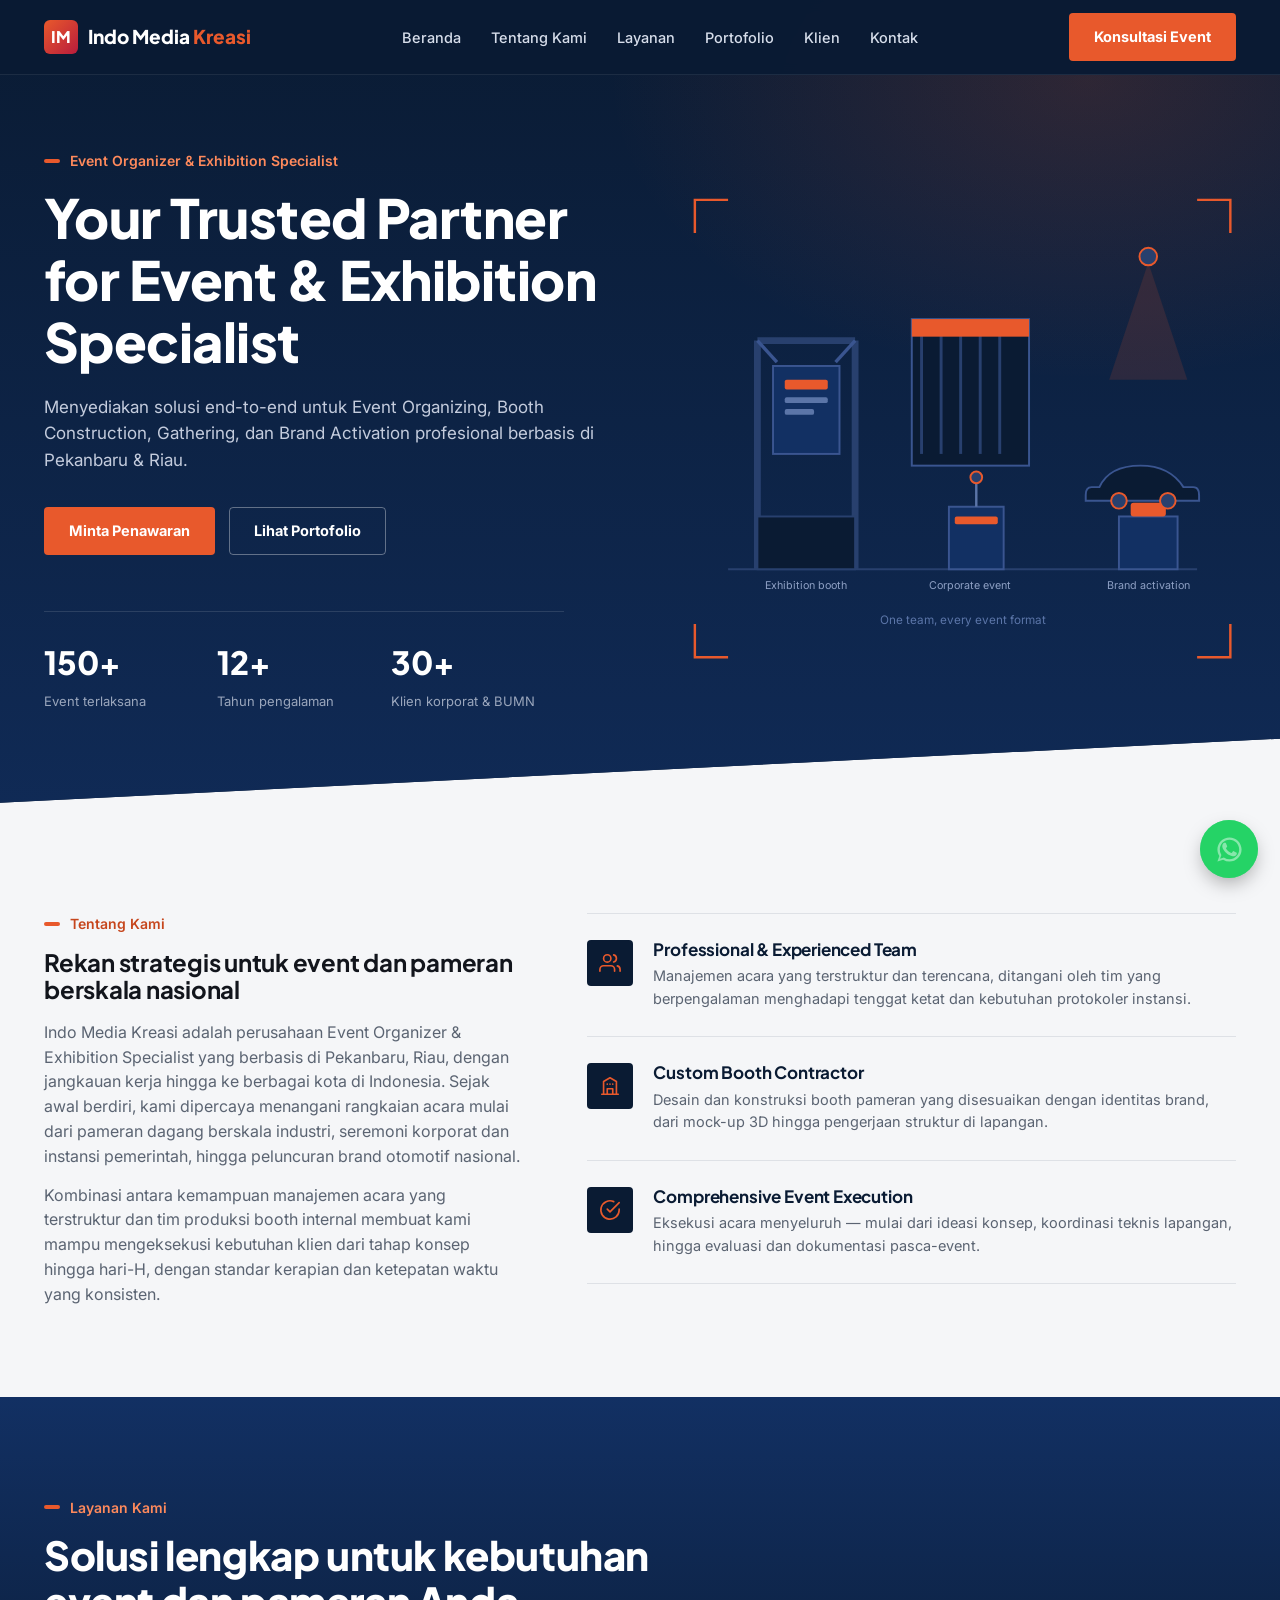
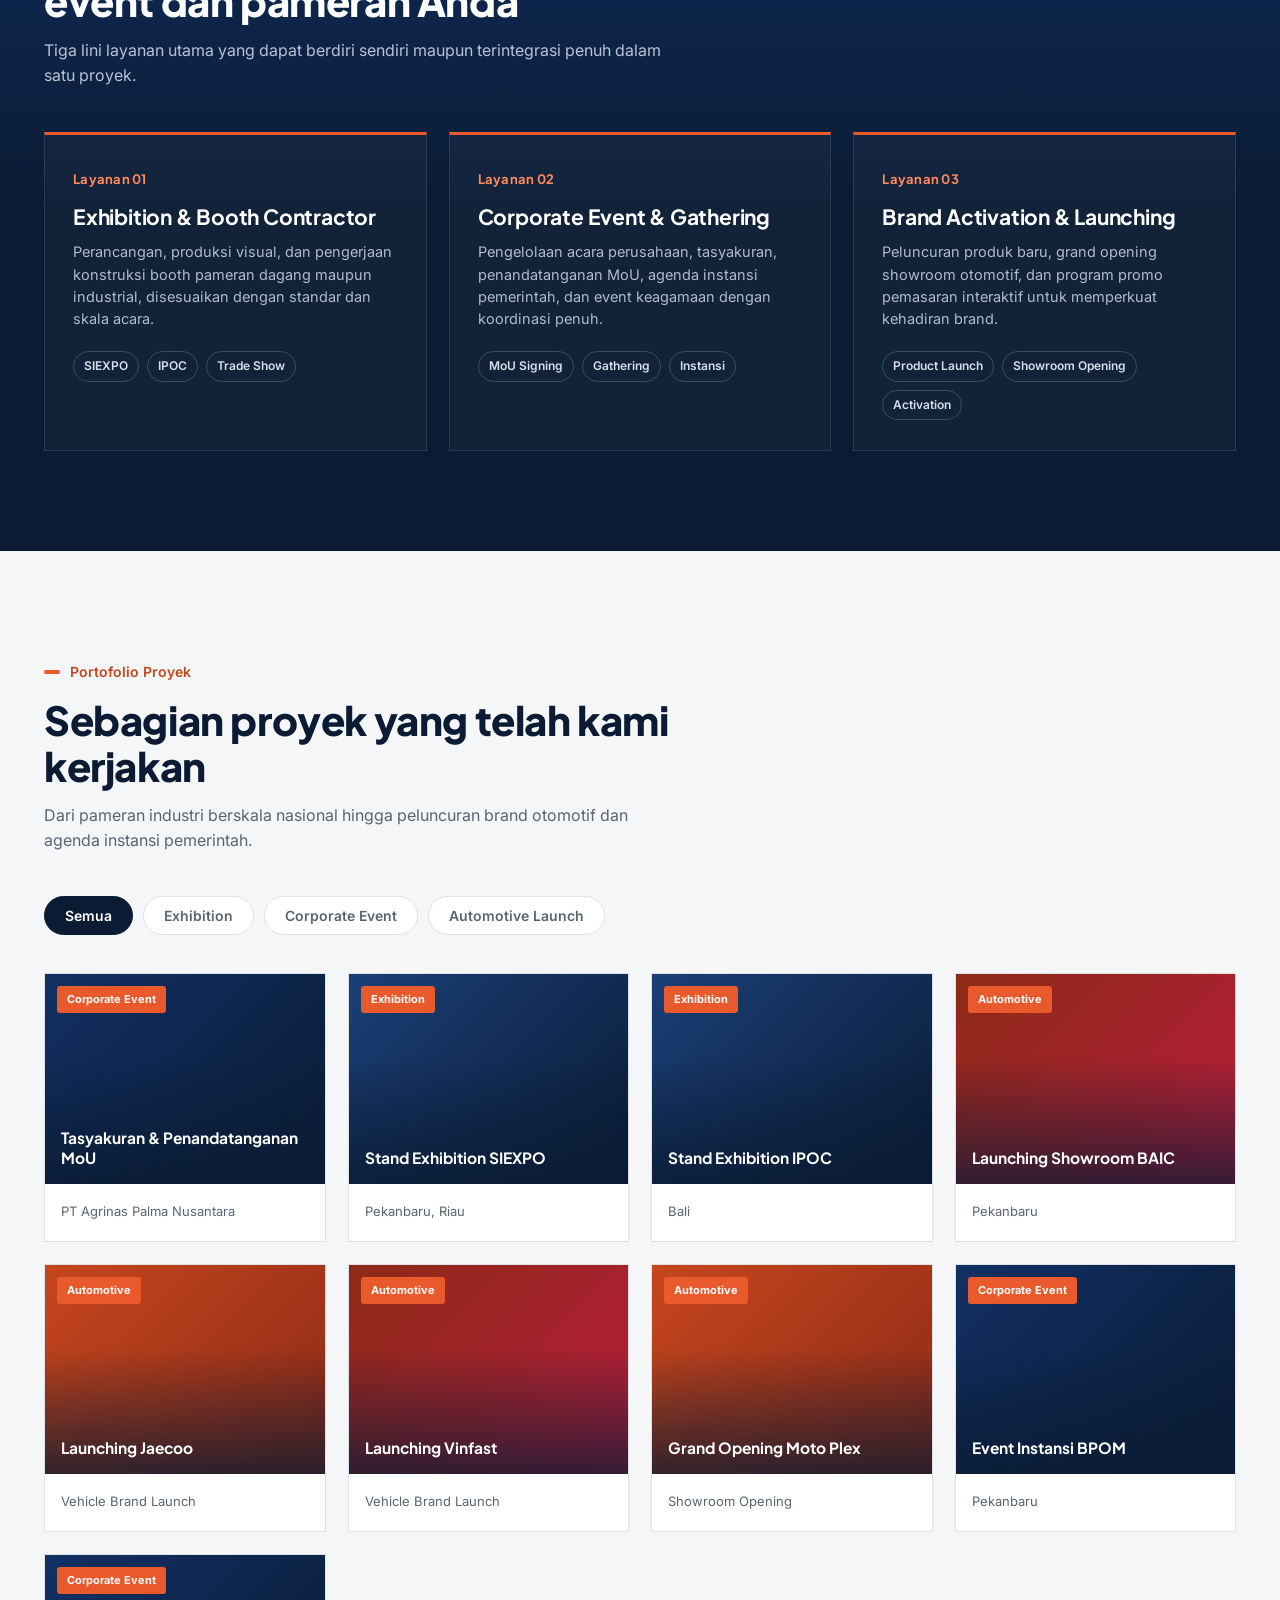
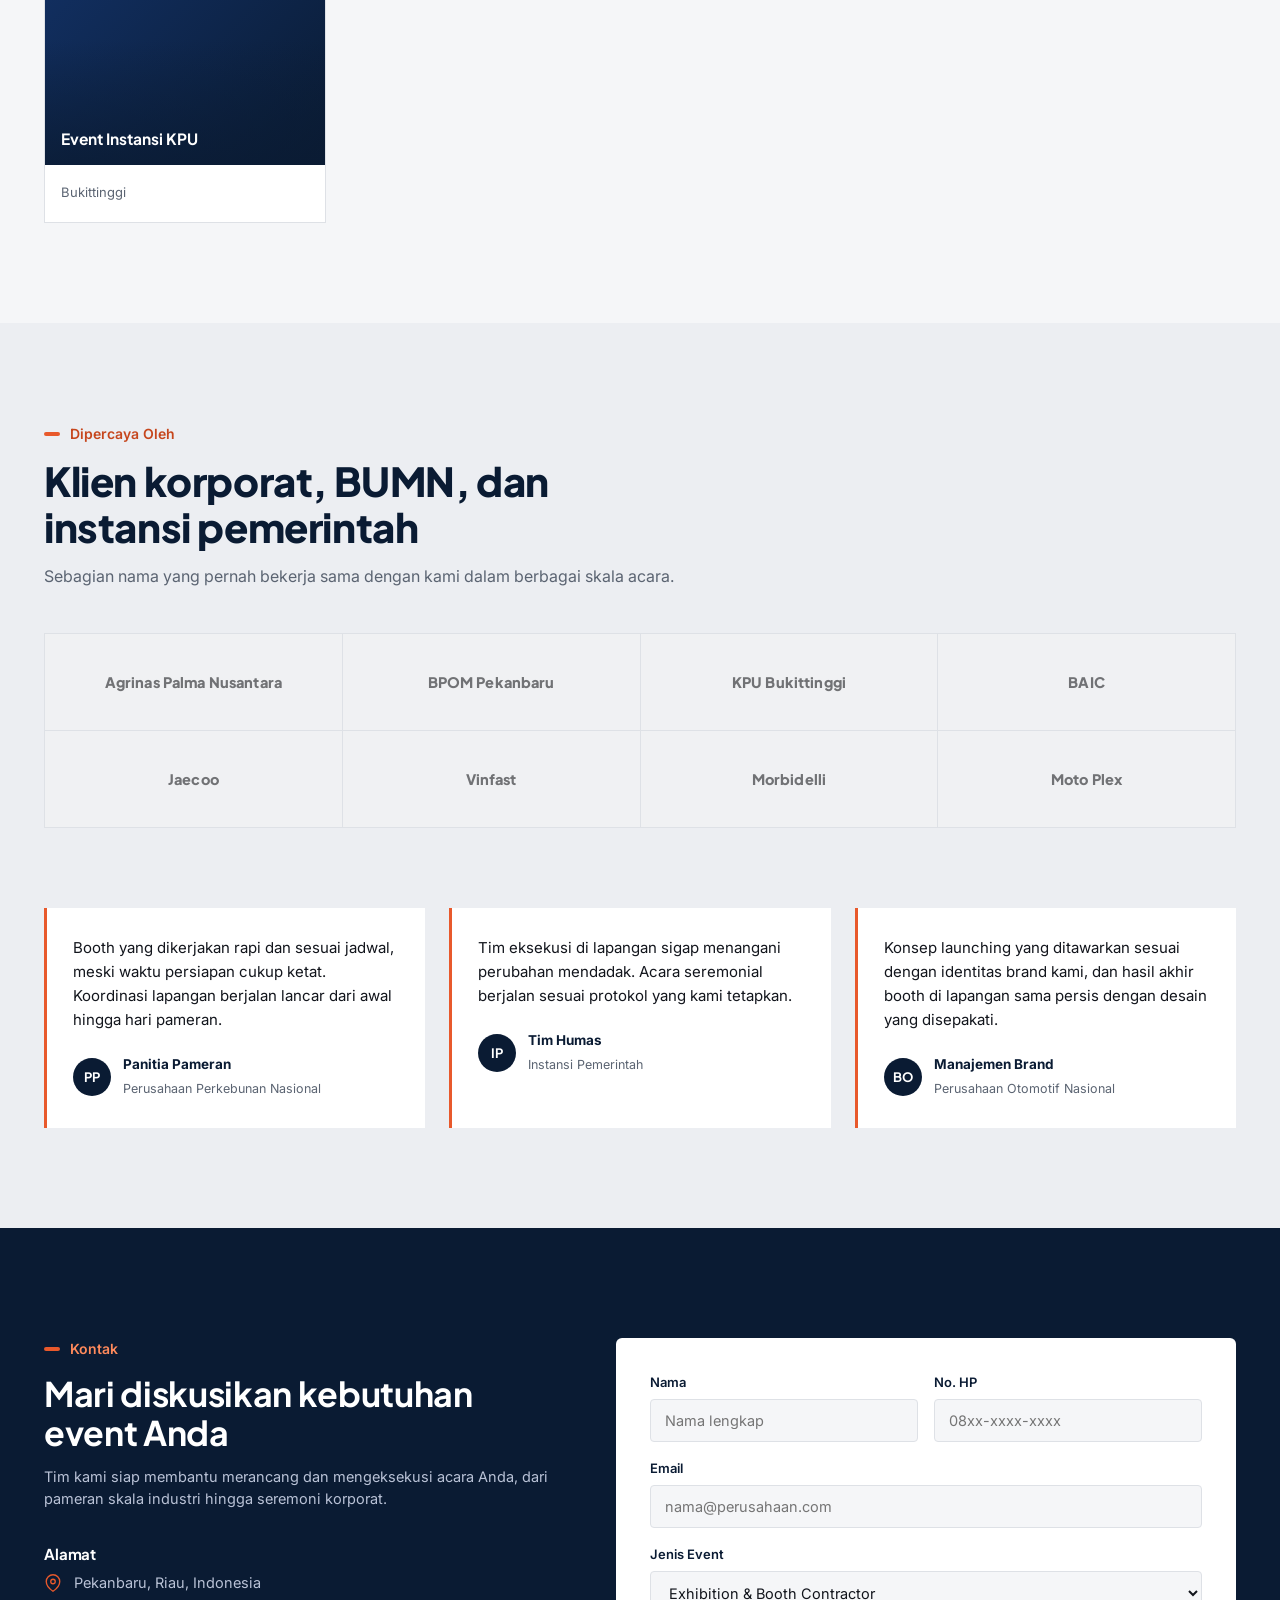
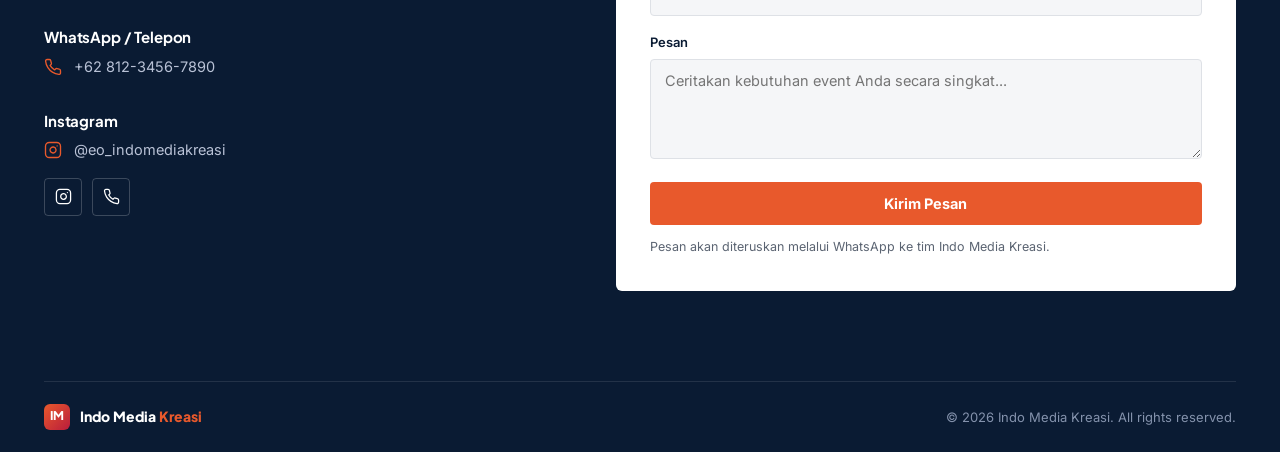
<file: index.html>
<!DOCTYPE html>
<html lang="id">
<head>
<meta charset="UTF-8">
<meta name="viewport" content="width=device-width, initial-scale=1.0">
<title>Indo Media Kreasi — Event Organizer & Exhibition Specialist</title>
<meta name="description" content="Indo Media Kreasi — Event Organizer & Exhibition Specialist di Pekanbaru, Riau. Booth contractor, corporate event, dan brand activation untuk klien korporat, BUMN, dan instansi pemerintah.">
<link rel="preconnect" href="https://fonts.googleapis.com">
<link rel="preconnect" href="https://fonts.gstatic.com" crossorigin>
<link href="https://fonts.googleapis.com/css2?family=Plus+Jakarta+Sans:wght@500;700;800&family=Inter:wght@400;500;600;700&display=swap" rel="stylesheet">
<link rel="stylesheet" href="styles.css">
</head>
<body>

<a href="https://wa.me/6281234567890?text=Halo%20Indo%20Media%20Kreasi%2C%20saya%20ingin%20konsultasi%20event." target="_blank" rel="noopener" class="wa-float" aria-label="Chat via WhatsApp">
  <svg viewBox="0 0 24 24" xmlns="http://www.w3.org/2000/svg" aria-hidden="true"><path d="M17.472 14.382c-.297-.149-1.758-.867-2.03-.967-.273-.099-.471-.148-.67.15-.197.297-.767.966-.94 1.164-.173.199-.347.223-.644.075-.297-.15-1.255-.463-2.39-1.475-.883-.788-1.48-1.761-1.653-2.059-.173-.297-.018-.458.13-.606.134-.133.298-.347.446-.52.149-.174.198-.298.298-.497.099-.198.05-.371-.025-.52-.075-.149-.669-1.612-.916-2.207-.242-.579-.487-.5-.669-.51-.173-.008-.371-.01-.57-.01-.198 0-.52.074-.792.372-.272.297-1.04 1.016-1.04 2.479 0 1.462 1.065 2.875 1.213 3.074.149.198 2.096 3.2 5.077 4.487.709.306 1.262.489 1.694.625.712.227 1.36.195 1.871.118.571-.085 1.758-.719 2.006-1.413.248-.694.248-1.289.173-1.413-.074-.124-.272-.198-.57-.347z"/><path d="M12 2C6.477 2 2 6.477 2 12c0 1.987.585 3.837 1.591 5.392L2 22l4.735-1.55A9.955 9.955 0 0 0 12 22c5.523 0 10-4.477 10-10S17.523 2 12 2zm0 18a7.94 7.94 0 0 1-4.294-1.247l-.308-.194-3.185 1.043 1.062-3.104-.2-.318A7.94 7.94 0 0 1 4 12c0-4.411 3.589-8 8-8s8 3.589 8 8-3.589 8-8 8z"/></svg>
  <span class="wa-tooltip">Chat via WhatsApp</span>
</a>

<header>
  <div class="wrap header-inner">
    <a href="#beranda" class="logo">
      <span class="logo-mark">IM</span>
      <span class="logo-text">Indo Media <span>Kreasi</span></span>
    </a>
    <nav class="main-nav">
      <ul>
        <li><a href="#beranda">Beranda</a></li>
        <li><a href="#tentang">Tentang Kami</a></li>
        <li><a href="#layanan">Layanan</a></li>
        <li><a href="#portofolio">Portofolio</a></li>
        <li><a href="#klien">Klien</a></li>
        <li><a href="#kontak">Kontak</a></li>
      </ul>
    </nav>
    <div style="display:flex;align-items:center;gap:14px;">
      <a href="https://wa.me/6281234567890?text=Halo%20Indo%20Media%20Kreasi%2C%20saya%20ingin%20konsultasi%20event." target="_blank" rel="noopener" class="btn btn-primary cta-header">Konsultasi Event</a>
      <button class="burger" id="burgerBtn" aria-label="Buka menu" aria-expanded="false">
        <span></span><span></span><span></span>
      </button>
    </div>
  </div>
</header>

<div class="mobile-menu" id="mobileMenu">
  <ul>
    <li><a href="#beranda">Beranda</a></li>
    <li><a href="#tentang">Tentang Kami</a></li>
    <li><a href="#layanan">Layanan</a></li>
    <li><a href="#portofolio">Portofolio</a></li>
    <li><a href="#klien">Klien</a></li>
    <li><a href="#kontak">Kontak</a></li>
  </ul>
  <a href="https://wa.me/6281234567890?text=Halo%20Indo%20Media%20Kreasi%2C%20saya%20ingin%20konsultasi%20event." target="_blank" rel="noopener" class="btn btn-primary btn-block">Konsultasi Event</a>
</div>

<!-- ================= HERO ================= -->
<section id="beranda">
  <div class="wrap">
    <div class="hero-grid">
      <div class="hero-copy">
        <div class="kicker hero-anim-in"><span class="mark"></span><span class="text">Event Organizer & Exhibition Specialist</span></div>
        <h1 class="hero-anim-in">Your Trusted Partner for Event & Exhibition Specialist</h1>
        <p class="sub hero-anim-in">Menyediakan solusi end-to-end untuk Event Organizing, Booth Construction, Gathering, dan Brand Activation profesional berbasis di Pekanbaru & Riau.</p>
        <div class="hero-actions hero-anim-in">
          <a href="https://wa.me/6281234567890?text=Halo%20Indo%20Media%20Kreasi%2C%20saya%20ingin%20minta%20penawaran%20event." target="_blank" rel="noopener" class="btn btn-primary">Minta Penawaran</a>
          <a href="#portofolio" class="btn btn-outline-light">Lihat Portofolio</a>
        </div>
        <div class="hero-stats hero-anim-in">
          <div><strong>150+</strong><span>Event terlaksana</span></div>
          <div><strong>12+</strong><span>Tahun pengalaman</span></div>
          <div><strong>30+</strong><span>Klien korporat & BUMN</span></div>
        </div>
      </div>

      <div class="hero-visual">
        <svg viewBox="0 0 560 480" fill="none" xmlns="http://www.w3.org/2000/svg" aria-hidden="true">
          <!-- corner brackets -->
          <path d="M6 40 V6 H40" stroke="#E8592C" stroke-width="2.5"/>
          <path d="M520 6 H554 V40" stroke="#E8592C" stroke-width="2.5"/>
          <path d="M554 440 V474 H520" stroke="#E8592C" stroke-width="2.5"/>
          <path d="M40 474 H6 V440" stroke="#E8592C" stroke-width="2.5"/>

          <!-- shared ground line -->
          <line x1="40" y1="384" x2="520" y2="384" stroke="#28406e" stroke-width="2"/>

          <!-- ===== Zone 1: Exhibition booth ===== -->
          <g>
            <line x1="70" y1="384" x2="70" y2="150" stroke="#28406e" stroke-width="7"/>
            <line x1="170" y1="384" x2="170" y2="150" stroke="#28406e" stroke-width="7"/>
            <line x1="70" y1="150" x2="170" y2="150" stroke="#28406e" stroke-width="7"/>
            <line x1="70" y1="150" x2="90" y2="172" stroke="#3a5590" stroke-width="3.5"/>
            <line x1="170" y1="150" x2="150" y2="172" stroke="#3a5590" stroke-width="3.5"/>
            <rect x="86" y="176" width="68" height="90" fill="#123063" stroke="#3a5590" stroke-width="2"/>
            <rect x="98" y="190" width="44" height="10" rx="2" fill="#E8592C"/>
            <rect x="98" y="208" width="44" height="6" rx="2" fill="#5B75A8"/>
            <rect x="98" y="220" width="30" height="6" rx="2" fill="#5B75A8"/>
            <rect x="70" y="330" width="100" height="54" fill="#0A1B33" stroke="#28406e" stroke-width="2"/>
          </g>

          <!-- ===== Zone 2: Corporate stage / MoU podium ===== -->
          <g>
            <rect x="228" y="128" width="120" height="150" fill="#0A1B33" stroke="#3a5590" stroke-width="2"/>
            <line x1="238" y1="140" x2="238" y2="266" stroke="#28406e" stroke-width="3"/>
            <line x1="258" y1="140" x2="258" y2="266" stroke="#28406e" stroke-width="3"/>
            <line x1="278" y1="140" x2="278" y2="266" stroke="#28406e" stroke-width="3"/>
            <line x1="298" y1="140" x2="298" y2="266" stroke="#28406e" stroke-width="3"/>
            <line x1="318" y1="140" x2="318" y2="266" stroke="#28406e" stroke-width="3"/>
            <rect x="228" y="128" width="120" height="18" fill="#E8592C"/>
            <!-- podium -->
            <path d="M266 384 V320 h56 v64 z" fill="#123063" stroke="#3a5590" stroke-width="2"/>
            <rect x="272" y="330" width="44" height="8" rx="2" fill="#E8592C"/>
            <!-- mic -->
            <line x1="294" y1="320" x2="294" y2="296" stroke="#5B75A8" stroke-width="2.5"/>
            <circle cx="294" cy="290" r="6" fill="#28406e" stroke="#E8592C" stroke-width="2"/>
          </g>

          <!-- ===== Zone 3: Brand activation / product launch ===== -->
          <g>
            <path d="M470 70 L430 190 L510 190 Z" fill="#E8592C" opacity="0.14"/>
            <circle cx="470" cy="64" r="9" fill="#28406e" stroke="#E8592C" stroke-width="2"/>
            <rect x="440" y="330" width="60" height="54" fill="#123063" stroke="#3a5590" stroke-width="2"/>
            <rect x="452" y="316" width="36" height="14" rx="3" fill="#E8592C"/>
            <!-- product silhouette (generic vehicle) -->
            <path d="M420 300 q10 -22 42 -22 q30 0 44 22 h10 q6 0 6 8 v6 h-116 v-6 q0 -8 6 -8 z" fill="#0A1B33" stroke="#3a5590" stroke-width="2"/>
            <circle cx="440" cy="314" r="8" fill="#28406e" stroke="#E8592C" stroke-width="2"/>
            <circle cx="490" cy="314" r="8" fill="#28406e" stroke="#E8592C" stroke-width="2"/>
          </g>

          <!-- zone labels -->
          <text x="120" y="404" fill="#8ea0c4" font-family="Inter, sans-serif" font-size="11" text-anchor="middle">Exhibition booth</text>
          <text x="288" y="404" fill="#8ea0c4" font-family="Inter, sans-serif" font-size="11" text-anchor="middle">Corporate event</text>
          <text x="470" y="404" fill="#8ea0c4" font-family="Inter, sans-serif" font-size="11" text-anchor="middle">Brand activation</text>

          <text x="280" y="440" fill="#5B75A8" font-family="Inter, sans-serif" font-size="12" text-anchor="middle">One team, every event format</text>
        </svg>
      </div>
    </div>
  </div>
</section>

<!-- ================= ABOUT ================= -->
<section id="tentang">
  <div class="wrap">
    <div class="about-grid">
      <div class="about-copy">
        <div class="kicker"><span class="mark"></span><span class="text">Tentang Kami</span></div>
        <h2>Rekan strategis untuk event dan pameran berskala nasional</h2>
        <p>Indo Media Kreasi adalah perusahaan Event Organizer & Exhibition Specialist yang berbasis di Pekanbaru, Riau, dengan jangkauan kerja hingga ke berbagai kota di Indonesia. Sejak awal berdiri, kami dipercaya menangani rangkaian acara mulai dari pameran dagang berskala industri, seremoni korporat dan instansi pemerintah, hingga peluncuran brand otomotif nasional.</p>
        <p>Kombinasi antara kemampuan manajemen acara yang terstruktur dan tim produksi booth internal membuat kami mampu mengeksekusi kebutuhan klien dari tahap konsep hingga hari-H, dengan standar kerapian dan ketepatan waktu yang konsisten.</p>
      </div>

      <div class="value-list">
        <div class="value-item">
          <div class="value-icon">
            <svg viewBox="0 0 24 24" fill="none" stroke-width="1.8" stroke-linecap="round" stroke-linejoin="round"><path d="M17 21v-2a4 4 0 0 0-4-4H5a4 4 0 0 0-4 4v2"/><circle cx="9" cy="7" r="4"/><path d="M23 21v-2a4 4 0 0 0-3-3.87"/><path d="M16 3.13a4 4 0 0 1 0 7.75"/></svg>
          </div>
          <div>
            <h4>Professional & Experienced Team</h4>
            <p>Manajemen acara yang terstruktur dan terencana, ditangani oleh tim yang berpengalaman menghadapi tenggat ketat dan kebutuhan protokoler instansi.</p>
          </div>
        </div>
        <div class="value-item">
          <div class="value-icon">
            <svg viewBox="0 0 24 24" fill="none" stroke-width="1.8" stroke-linecap="round" stroke-linejoin="round"><path d="M3 21h18"/><path d="M5 21V7l7-4 7 4v14"/><path d="M9 21v-6h6v6"/><path d="M9 10h.01M15 10h.01M12 10h.01"/></svg>
          </div>
          <div>
            <h4>Custom Booth Contractor</h4>
            <p>Desain dan konstruksi booth pameran yang disesuaikan dengan identitas brand, dari mock-up 3D hingga pengerjaan struktur di lapangan.</p>
          </div>
        </div>
        <div class="value-item">
          <div class="value-icon">
            <svg viewBox="0 0 24 24" fill="none" stroke-width="1.8" stroke-linecap="round" stroke-linejoin="round"><path d="M22 11.08V12a10 10 0 1 1-5.93-9.14"/><polyline points="22 4 12 14.01 9 11.01"/></svg>
          </div>
          <div>
            <h4>Comprehensive Event Execution</h4>
            <p>Eksekusi acara menyeluruh — mulai dari ideasi konsep, koordinasi teknis lapangan, hingga evaluasi dan dokumentasi pasca-event.</p>
          </div>
        </div>
      </div>
    </div>
  </div>
</section>

<!-- ================= SERVICES ================= -->
<section id="layanan">
  <div class="wrap">
    <div class="section-head on-dark">
      <div class="kicker"><span class="mark"></span><span class="text" style="color:#FF8A5C;">Layanan Kami</span></div>
      <h2>Solusi lengkap untuk kebutuhan event dan pameran Anda</h2>
      <p>Tiga lini layanan utama yang dapat berdiri sendiri maupun terintegrasi penuh dalam satu proyek.</p>
    </div>

    <div class="services-grid">
      <div class="service-card">
        <div class="service-num">Layanan 01</div>
        <h3>Exhibition & Booth Contractor</h3>
        <p>Perancangan, produksi visual, dan pengerjaan konstruksi booth pameran dagang maupun industrial, disesuaikan dengan standar dan skala acara.</p>
        <div class="service-tags"><span>SIEXPO</span><span>IPOC</span><span>Trade Show</span></div>
      </div>
      <div class="service-card">
        <div class="service-num">Layanan 02</div>
        <h3>Corporate Event & Gathering</h3>
        <p>Pengelolaan acara perusahaan, tasyakuran, penandatanganan MoU, agenda instansi pemerintah, dan event keagamaan dengan koordinasi penuh.</p>
        <div class="service-tags"><span>MoU Signing</span><span>Gathering</span><span>Instansi</span></div>
      </div>
      <div class="service-card">
        <div class="service-num">Layanan 03</div>
        <h3>Brand Activation & Launching</h3>
        <p>Peluncuran produk baru, grand opening showroom otomotif, dan program promo pemasaran interaktif untuk memperkuat kehadiran brand.</p>
        <div class="service-tags"><span>Product Launch</span><span>Showroom Opening</span><span>Activation</span></div>
      </div>
    </div>
  </div>
</section>

<!-- ================= PORTFOLIO ================= -->
<section id="portofolio">
  <div class="wrap">
    <div class="section-head">
      <div class="kicker"><span class="mark"></span><span class="text">Portofolio Proyek</span></div>
      <h2>Sebagian proyek yang telah kami kerjakan</h2>
      <p>Dari pameran industri berskala nasional hingga peluncuran brand otomotif dan agenda instansi pemerintah.</p>
    </div>

    <div class="filter-tabs" id="filterTabs">
      <button class="filter-tab active" data-filter="all">Semua</button>
      <button class="filter-tab" data-filter="exhibition">Exhibition</button>
      <button class="filter-tab" data-filter="corporate">Corporate Event</button>
      <button class="filter-tab" data-filter="automotive">Automotive Launch</button>
    </div>

    <div class="portfolio-grid" id="portfolioGrid">

      <div class="p-item" data-cat="corporate">
        <div class="p-thumb thumb-1"><span class="p-cat">Corporate Event</span><span class="p-title">Tasyakuran & Penandatanganan MoU</span></div>
        <div class="p-body"><span>PT Agrinas Palma Nusantara</span></div>
      </div>

      <div class="p-item" data-cat="exhibition">
        <div class="p-thumb thumb-2"><span class="p-cat">Exhibition</span><span class="p-title">Stand Exhibition SIEXPO</span></div>
        <div class="p-body"><span>Pekanbaru, Riau</span></div>
      </div>

      <div class="p-item" data-cat="exhibition">
        <div class="p-thumb thumb-2"><span class="p-cat">Exhibition</span><span class="p-title">Stand Exhibition IPOC</span></div>
        <div class="p-body"><span>Bali</span></div>
      </div>

      <div class="p-item" data-cat="automotive">
        <div class="p-thumb thumb-3"><span class="p-cat">Automotive</span><span class="p-title">Launching Showroom BAIC</span></div>
        <div class="p-body"><span>Pekanbaru</span></div>
      </div>

      <div class="p-item" data-cat="automotive">
        <div class="p-thumb thumb-4"><span class="p-cat">Automotive</span><span class="p-title">Launching Jaecoo</span></div>
        <div class="p-body"><span>Vehicle Brand Launch</span></div>
      </div>

      <div class="p-item" data-cat="automotive">
        <div class="p-thumb thumb-3"><span class="p-cat">Automotive</span><span class="p-title">Launching Vinfast</span></div>
        <div class="p-body"><span>Vehicle Brand Launch</span></div>
      </div>

      <div class="p-item" data-cat="automotive">
        <div class="p-thumb thumb-4"><span class="p-cat">Automotive</span><span class="p-title">Grand Opening Moto Plex</span></div>
        <div class="p-body"><span>Showroom Opening</span></div>
      </div>

      <div class="p-item" data-cat="corporate">
        <div class="p-thumb thumb-1"><span class="p-cat">Corporate Event</span><span class="p-title">Event Instansi BPOM</span></div>
        <div class="p-body"><span>Pekanbaru</span></div>
      </div>

      <div class="p-item" data-cat="corporate">
        <div class="p-thumb thumb-1"><span class="p-cat">Corporate Event</span><span class="p-title">Event Instansi KPU</span></div>
        <div class="p-body"><span>Bukittinggi</span></div>
      </div>

    </div>
  </div>
</section>

<!-- ================= CLIENTS & TESTIMONIALS ================= -->
<section id="klien">
  <div class="wrap">
    <div class="section-head">
      <div class="kicker"><span class="mark"></span><span class="text">Dipercaya Oleh</span></div>
      <h2>Klien korporat, BUMN, dan instansi pemerintah</h2>
      <p>Sebagian nama yang pernah bekerja sama dengan kami dalam berbagai skala acara.</p>
    </div>

    <div class="logo-grid">
      <div class="logo-cell"><span>Agrinas Palma Nusantara</span></div>
      <div class="logo-cell"><span>BPOM Pekanbaru</span></div>
      <div class="logo-cell"><span>KPU Bukittinggi</span></div>
      <div class="logo-cell"><span>BAIC</span></div>
      <div class="logo-cell"><span>Jaecoo</span></div>
      <div class="logo-cell"><span>Vinfast</span></div>
      <div class="logo-cell"><span>Morbidelli</span></div>
      <div class="logo-cell"><span>Moto Plex</span></div>
    </div>

    <div class="testi-grid">
      <div class="testi-card">
        <p class="testi-quote">Booth yang dikerjakan rapi dan sesuai jadwal, meski waktu persiapan cukup ketat. Koordinasi lapangan berjalan lancar dari awal hingga hari pameran.</p>
        <div class="testi-who">
          <div class="testi-avatar">PP</div>
          <div><strong>Panitia Pameran</strong><span>Perusahaan Perkebunan Nasional</span></div>
        </div>
      </div>
      <div class="testi-card">
        <p class="testi-quote">Tim eksekusi di lapangan sigap menangani perubahan mendadak. Acara seremonial berjalan sesuai protokol yang kami tetapkan.</p>
        <div class="testi-who">
          <div class="testi-avatar">IP</div>
          <div><strong>Tim Humas</strong><span>Instansi Pemerintah</span></div>
        </div>
      </div>
      <div class="testi-card">
        <p class="testi-quote">Konsep launching yang ditawarkan sesuai dengan identitas brand kami, dan hasil akhir booth di lapangan sama persis dengan desain yang disepakati.</p>
        <div class="testi-who">
          <div class="testi-avatar">BO</div>
          <div><strong>Manajemen Brand</strong><span>Perusahaan Otomotif Nasional</span></div>
        </div>
      </div>
    </div>
  </div>
</section>

<!-- ================= CONTACT / FOOTER ================= -->
<section id="kontak">
  <div class="wrap">
    <div class="contact-grid">
      <div class="contact-info">
        <div class="kicker"><span class="mark"></span><span class="text" style="color:#FF8A5C;">Kontak</span></div>
        <h2 style="color:#fff;font-size:clamp(26px,3.2vw,34px);">Mari diskusikan kebutuhan event Anda</h2>
        <p style="color:#B9C2D6;margin-top:14px;">Tim kami siap membantu merancang dan mengeksekusi acara Anda, dari pameran skala industri hingga seremoni korporat.</p>

        <h4>Alamat</h4>
        <div class="contact-row">
          <svg viewBox="0 0 24 24" fill="none" stroke-width="1.8" stroke-linecap="round" stroke-linejoin="round"><path d="M21 10c0 7-9 13-9 13s-9-6-9-13a9 9 0 0 1 18 0z"/><circle cx="12" cy="10" r="3"/></svg>
          <p>Pekanbaru, Riau, Indonesia</p>
        </div>

        <h4>WhatsApp / Telepon</h4>
        <div class="contact-row">
          <svg viewBox="0 0 24 24" fill="none" stroke-width="1.8" stroke-linecap="round" stroke-linejoin="round"><path d="M22 16.92v3a2 2 0 0 1-2.18 2 19.79 19.79 0 0 1-8.63-3.07 19.5 19.5 0 0 1-6-6 19.79 19.79 0 0 1-3.07-8.67A2 2 0 0 1 4.11 2h3a2 2 0 0 1 2 1.72c.127.96.361 1.903.7 2.81a2 2 0 0 1-.45 2.11L8.09 9.91a16 16 0 0 0 6 6l1.27-1.27a2 2 0 0 1 2.11-.45c.907.339 1.85.573 2.81.7A2 2 0 0 1 22 16.92z"/></svg>
          <a href="https://wa.me/6281234567890" target="_blank" rel="noopener">+62 812-3456-7890</a>
        </div>

        <h4>Instagram</h4>
        <div class="contact-row">
          <svg viewBox="0 0 24 24" fill="none" stroke-width="1.8" stroke-linecap="round" stroke-linejoin="round"><rect x="2" y="2" width="20" height="20" rx="5"/><path d="M16 11.37A4 4 0 1 1 12.63 8 4 4 0 0 1 16 11.37z"/><line x1="17.5" y1="6.5" x2="17.51" y2="6.5"/></svg>
          <a href="https://instagram.com/eo_indomediakreasi" target="_blank" rel="noopener">@eo_indomediakreasi</a>
        </div>

        <div class="social-row">
          <a href="https://instagram.com/eo_indomediakreasi" target="_blank" rel="noopener" aria-label="Instagram">
            <svg viewBox="0 0 24 24" fill="none" stroke-width="1.8" stroke-linecap="round" stroke-linejoin="round"><rect x="2" y="2" width="20" height="20" rx="5"/><path d="M16 11.37A4 4 0 1 1 12.63 8 4 4 0 0 1 16 11.37z"/><line x1="17.5" y1="6.5" x2="17.51" y2="6.5"/></svg>
          </a>
          <a href="https://wa.me/6281234567890" target="_blank" rel="noopener" aria-label="WhatsApp">
            <svg viewBox="0 0 24 24" fill="none" stroke-width="1.8" stroke-linecap="round" stroke-linejoin="round"><path d="M22 16.92v3a2 2 0 0 1-2.18 2 19.79 19.79 0 0 1-8.63-3.07 19.5 19.5 0 0 1-6-6 19.79 19.79 0 0 1-3.07-8.67A2 2 0 0 1 4.11 2h3a2 2 0 0 1 2 1.72c.127.96.361 1.903.7 2.81a2 2 0 0 1-.45 2.11L8.09 9.91a16 16 0 0 0 6 6l1.27-1.27a2 2 0 0 1 2.11-.45c.907.339 1.85.573 2.81.7A2 2 0 0 1 22 16.92z"/></svg>
          </a>
        </div>
      </div>

      <div>
        <div class="contact-form">
          <form id="contactForm">
            <div class="form-row two">
              <div>
                <label for="f-nama">Nama</label>
                <input type="text" id="f-nama" name="nama" required placeholder="Nama lengkap">
              </div>
              <div>
                <label for="f-hp">No. HP</label>
                <input type="tel" id="f-hp" name="hp" required placeholder="08xx-xxxx-xxxx">
              </div>
            </div>
            <div class="form-row">
              <div>
                <label for="f-email">Email</label>
                <input type="email" id="f-email" name="email" required placeholder="nama@perusahaan.com">
              </div>
            </div>
            <div class="form-row">
              <div>
                <label for="f-jenis">Jenis Event</label>
                <select id="f-jenis" name="jenis">
                  <option>Exhibition & Booth Contractor</option>
                  <option>Corporate Event & Gathering</option>
                  <option>Brand Activation & Launching</option>
                  <option>Lainnya</option>
                </select>
              </div>
            </div>
            <div class="form-row">
              <div>
                <label for="f-pesan">Pesan</label>
                <textarea id="f-pesan" name="pesan" required placeholder="Ceritakan kebutuhan event Anda secara singkat..."></textarea>
              </div>
            </div>
            <button type="submit" class="btn btn-primary btn-block">Kirim Pesan</button>
            <p class="form-note">Pesan akan diteruskan melalui WhatsApp ke tim Indo Media Kreasi.</p>
          </form>

          <div class="form-success" id="formSuccess">
            <svg viewBox="0 0 24 24" fill="none" stroke-width="1.8" stroke-linecap="round" stroke-linejoin="round"><path d="M22 11.08V12a10 10 0 1 1-5.93-9.14"/><polyline points="22 4 12 14.01 9 11.01"/></svg>
            <h4>Pesan siap dikirim</h4>
            <p>Anda akan diarahkan ke WhatsApp untuk menyelesaikan pengiriman pesan ke tim kami.</p>
          </div>
        </div>
      </div>
    </div>

    <div class="footer-bottom">
      <div class="logo">
        <span class="logo-mark" style="width:26px;height:26px;font-size:12px;">IM</span>
        <span class="logo-text" style="font-size:14px;">Indo Media <span>Kreasi</span></span>
      </div>
      <p>&copy; 2026 Indo Media Kreasi. All rights reserved.</p>
    </div>
  </div>
</section>

<script src="script.js"></script>

</body>
</html>
</file>
<file: styles.css>
:root{
    --navy-deep:#0A1B33;
    --navy-mid:#123063;
    --navy-line:#28406e;
    --orange:#E8592C;
    --orange-dark:#C6461D;
    --red:#B91C3C;
    --paper:#F5F6F8;
    --paper-alt:#ECEEF2;
    --ink:#12151C;
    --slate:#5B6472;
    --line:#DEE1E6;
    --white:#FFFFFF;
    --radius-s:4px;
    --font-display:'Plus Jakarta Sans', sans-serif;
    --font-body:'Inter', sans-serif;
  }

  *,*::before,*::after{box-sizing:border-box;}
  html{scroll-behavior:smooth;}
  body{
    margin:0;
    font-family:var(--font-body);
    color:var(--ink);
    background:var(--paper);
    line-height:1.55;
    -webkit-font-smoothing:antialiased;
  }
  img{max-width:100%;display:block;}
  a{color:inherit;text-decoration:none;}
  ul{list-style:none;margin:0;padding:0;}
  h1,h2,h3,h4{font-family:var(--font-display);margin:0;line-height:1.15;letter-spacing:-0.01em;}
  p{margin:0;}
  button{font-family:inherit;cursor:pointer;}
  section{position:relative;}

  .wrap{
    width:100%;
    max-width:1240px;
    margin:0 auto;
    padding:0 24px;
  }

  /* ---------- Section label pattern (no ALLCAPS eyebrow) ---------- */
  .kicker{
    display:flex;
    align-items:center;
    gap:10px;
    margin-bottom:14px;
  }
  .kicker span.mark{
    width:16px;height:4px;background:var(--orange);border-radius:2px;flex-shrink:0;
  }
  .kicker span.text{
    font-size:14px;font-weight:600;color:var(--orange-dark);
  }
  .section-head{max-width:640px;margin-bottom:44px;}
  .section-head h2{font-size:clamp(28px,3.6vw,40px);font-weight:800;color:var(--navy-deep);}
  .section-head p{margin-top:14px;font-size:16px;color:var(--slate);}
  .section-head.on-dark h2{color:var(--white);}
  .section-head.on-dark p{color:#B9C2D6;}

  /* ---------- Header ---------- */
  header{
    position:fixed;top:0;left:0;right:0;z-index:100;
    background:rgba(10,27,51,0.96);
    backdrop-filter:blur(6px);
    border-bottom:1px solid rgba(255,255,255,0.08);
  }
  .header-inner{
    display:flex;align-items:center;justify-content:space-between;
    height:74px;
  }
  .logo{
    display:flex;align-items:center;gap:10px;
    font-family:var(--font-display);font-weight:800;font-size:19px;color:var(--white);
  }
  .logo .logo-mark{
    width:34px;height:34px;flex-shrink:0;
    background:linear-gradient(135deg,var(--orange) 0%,var(--red) 100%);
    border-radius:6px;
    display:flex;align-items:center;justify-content:center;
    font-size:16px;font-weight:800;color:var(--white);
  }
  .logo .logo-text span{color:var(--orange);}

  nav.main-nav{display:flex;align-items:center;gap:36px;}
  nav.main-nav ul{display:flex;gap:30px;}
  nav.main-nav a{
    font-size:14.5px;font-weight:500;color:#D7DEEB;
    position:relative;padding:6px 0;
    transition:color .2s ease;
  }
  nav.main-nav a::after{
    content:"";position:absolute;left:0;bottom:0;height:2px;width:0;
    background:var(--orange);transition:width .25s ease;
  }
  nav.main-nav a:hover{color:var(--white);}
  nav.main-nav a:hover::after{width:100%;}

  .btn{
    display:inline-flex;align-items:center;justify-content:center;gap:8px;
    padding:12px 24px;font-size:14.5px;font-weight:700;
    border-radius:var(--radius-s);border:1.5px solid transparent;
    transition:transform .18s ease, background .18s ease, border-color .18s ease, box-shadow .18s ease, color .18s ease;
    white-space:nowrap;
  }
  .btn-primary{
    background:var(--orange);color:var(--white);
  }
  .btn-primary:hover{
    background:var(--orange-dark);
    transform:translateY(-2px);
    box-shadow:0 10px 22px -8px rgba(232,89,44,0.55);
  }
  .btn-outline-light{
    border-color:rgba(255,255,255,0.35);color:var(--white);
  }
  .btn-outline-light:hover{
    border-color:var(--white);background:rgba(255,255,255,0.08);transform:translateY(-2px);
  }
  .btn-outline-navy{
    border-color:var(--navy-line);color:var(--navy-deep);
  }
  .btn-outline-navy:hover{
    border-color:var(--navy-deep);background:var(--navy-deep);color:var(--white);transform:translateY(-2px);
  }
  .btn-block{width:100%;}

  .cta-header{display:none;}
  @media(min-width:900px){.cta-header{display:inline-flex;}}

  .burger{
    display:flex;flex-direction:column;justify-content:center;gap:5px;
    width:34px;height:34px;background:none;border:none;padding:0;
  }
  .burger span{display:block;height:2px;background:var(--white);border-radius:2px;transition:all .25s ease;}
  @media(min-width:900px){.burger{display:none;}}
  nav.main-nav{display:none;}
  @media(min-width:900px){nav.main-nav{display:flex;}}

  .mobile-menu{
    position:fixed;inset:0;z-index:99;
    background:var(--navy-deep);
    display:flex;flex-direction:column;
    padding:110px 28px 40px;
    transform:translateX(100%);
    transition:transform .35s cubic-bezier(.4,0,.2,1);
  }
  .mobile-menu.open{transform:translateX(0);}
  .mobile-menu ul{display:flex;flex-direction:column;gap:6px;}
  .mobile-menu a{
    font-family:var(--font-display);font-size:26px;font-weight:700;color:var(--white);
    padding:14px 0;border-bottom:1px solid rgba(255,255,255,0.08);
  }
  .mobile-menu .btn{margin-top:28px;}

  /* ---------- Hero ---------- */
  #beranda{
    background:var(--navy-deep);
    padding:150px 0 0;
    position:relative;
    overflow:hidden;
    clip-path:polygon(0 0,100% 0,100% 92%,0 100%);
  }
  #beranda::before{
    content:"";position:absolute;inset:0;
    background:
      radial-gradient(ellipse 800px 500px at 85% 10%, rgba(232,89,44,0.16), transparent 60%),
      linear-gradient(180deg, var(--navy-deep) 0%, var(--navy-mid) 140%);
    z-index:0;
  }
  .hero-grid{
    position:relative;z-index:2;
    display:grid;grid-template-columns:1fr;
    gap:52px;
    padding-bottom:90px;
    align-items:center;
  }
  @media(min-width:960px){
    .hero-grid{grid-template-columns:1.05fr 0.95fr;gap:40px;}
  }
  .hero-copy .kicker span.text{color:#FF8A5C;}
  .hero-copy h1{
    color:var(--white);
    font-size:clamp(34px,5vw,54px);
    font-weight:800;
    max-width:15ch;
  }
  .hero-copy p.sub{
    margin-top:22px;color:#C4CCDD;font-size:17px;max-width:52ch;
  }
  .hero-actions{display:flex;flex-wrap:wrap;gap:14px;margin-top:34px;}
  .hero-stats{
    display:grid;grid-template-columns:repeat(3,1fr);
    gap:0;margin-top:56px;
    border-top:1px solid rgba(255,255,255,0.12);
    padding-top:26px;
    max-width:520px;
  }
  .hero-stats div{padding-right:16px;}
  .hero-stats strong{
    display:block;font-family:var(--font-display);font-size:clamp(24px,3vw,32px);
    font-weight:800;color:var(--white);
  }
  .hero-stats span{font-size:13px;color:#9AA6BC;}

  .hero-visual{position:relative;}
  .hero-visual svg{width:100%;height:auto;}
  .hero-anim-in{opacity:0;transform:translateY(18px);animation:heroRise .7s cubic-bezier(.16,1,.3,1) forwards;}
  .hero-anim-in:nth-child(1){animation-delay:.05s;}
  .hero-anim-in:nth-child(2){animation-delay:.16s;}
  .hero-anim-in:nth-child(3){animation-delay:.27s;}
  .hero-anim-in:nth-child(4){animation-delay:.38s;}
  @keyframes heroRise{to{opacity:1;transform:translateY(0);}}

  @media(prefers-reduced-motion:reduce){
    .hero-anim-in{animation:none;opacity:1;transform:none;}
    html{scroll-behavior:auto;}
  }

  /* ---------- About ---------- */
  #tentang{padding:110px 0 90px;background:var(--paper);}
  .about-grid{display:grid;grid-template-columns:1fr;gap:56px;}
  @media(min-width:960px){.about-grid{grid-template-columns:0.85fr 1.15fr;gap:64px;}}
  .about-copy p{color:var(--slate);font-size:16px;margin-top:16px;}
  .about-copy p+p{margin-top:14px;}

  .value-list{display:flex;flex-direction:column;gap:0;}
  .value-item{
    display:grid;grid-template-columns:auto 1fr;gap:20px;
    padding:26px 0;border-top:1px solid var(--line);
  }
  .value-item:last-child{border-bottom:1px solid var(--line);}
  .value-icon{
    width:46px;height:46px;border-radius:var(--radius-s);
    display:flex;align-items:center;justify-content:center;flex-shrink:0;
    background:var(--navy-deep);
  }
  .value-icon svg{width:22px;height:22px;stroke:var(--orange);}
  .value-item h4{font-size:17px;font-weight:700;color:var(--navy-deep);}
  .value-item p{margin-top:6px;color:var(--slate);font-size:14.5px;}

  /* ---------- Services ---------- */
  #layanan{padding:100px 0;background:var(--navy-deep);position:relative;}
  #layanan::before{
    content:"";position:absolute;inset:0;
    background:linear-gradient(180deg, var(--navy-mid) 0%, var(--navy-deep) 55%);
    z-index:0;
  }
  #layanan .wrap{position:relative;z-index:1;}
  .services-grid{display:grid;grid-template-columns:1fr;gap:22px;}
  @media(min-width:760px){.services-grid{grid-template-columns:repeat(3,1fr);}}
  .service-card{
    background:rgba(255,255,255,0.03);
    border:1px solid rgba(255,255,255,0.1);
    border-top:3px solid var(--orange);
    padding:34px 28px 30px;
    transition:transform .25s ease, background .25s ease, border-color .25s ease;
  }
  .service-card:hover{
    transform:translateY(-6px);
    background:rgba(255,255,255,0.06);
    border-top-color:#FF7A45;
  }
  .service-num{font-family:var(--font-display);font-size:13px;font-weight:700;color:#FF8A5C;letter-spacing:0.02em;}
  .service-card h3{margin-top:16px;font-size:21px;font-weight:700;color:var(--white);}
  .service-card p{margin-top:12px;color:#B0BAD0;font-size:14.5px;}
  .service-tags{display:flex;flex-wrap:wrap;gap:8px;margin-top:20px;}
  .service-tags span{
    font-size:12px;font-weight:600;color:#D7DEEB;
    border:1px solid rgba(255,255,255,0.18);
    padding:5px 10px;border-radius:20px;
  }

  /* ---------- Portfolio ---------- */
  #portofolio{padding:110px 0 100px;background:var(--paper);}
  .filter-tabs{display:flex;flex-wrap:wrap;gap:10px;margin-bottom:38px;}
  .filter-tab{
    padding:10px 20px;font-size:14px;font-weight:600;color:var(--slate);
    background:var(--white);border:1px solid var(--line);border-radius:30px;
    transition:all .2s ease;
  }
  .filter-tab:hover{border-color:var(--navy-deep);color:var(--navy-deep);}
  .filter-tab.active{background:var(--navy-deep);border-color:var(--navy-deep);color:var(--white);}

  .portfolio-grid{
    display:grid;grid-template-columns:1fr;gap:22px;
  }
  @media(min-width:640px){.portfolio-grid{grid-template-columns:repeat(2,1fr);}}
  @media(min-width:1020px){.portfolio-grid{grid-template-columns:repeat(4,1fr);}}

  .p-item{
    background:var(--white);border:1px solid var(--line);
    overflow:hidden;
    transition:opacity .3s ease, transform .3s ease;
  }
  .p-item.hide{display:none;}
  .p-thumb{
    aspect-ratio:4/3;position:relative;overflow:hidden;
    display:flex;align-items:flex-end;
  }
  .p-thumb::after{
    content:"";position:absolute;inset:0;
    background:linear-gradient(180deg, transparent 40%, rgba(10,27,51,0.75) 100%);
  }
  .p-thumb .p-cat{
    position:absolute;top:12px;left:12px;z-index:2;
    font-size:11px;font-weight:700;color:var(--white);
    background:var(--orange);padding:5px 10px;border-radius:3px;
  }
  .p-thumb img, .p-thumb .p-fallback{
    width:100%;height:100%;object-fit:cover;
    transition:transform .5s cubic-bezier(.16,1,.3,1);
  }
  .p-item:hover .p-thumb img, .p-item:hover .p-thumb .p-fallback{transform:scale(1.08);}
  .p-fallback{
    display:flex;align-items:center;justify-content:center;
    color:rgba(255,255,255,0.5);font-size:12px;font-weight:600;
  }
  .p-thumb .p-title{
    position:relative;z-index:2;padding:16px;color:var(--white);
    font-family:var(--font-display);font-weight:700;font-size:15.5px;line-height:1.3;
  }
  .p-body{padding:14px 16px 18px;}
  .p-body span{font-size:13px;color:var(--slate);}

  /* portfolio thumb color variants (no photos available -> designed gradient blocks) */
  .thumb-1{background:linear-gradient(135deg,#123063,#0A1B33);}
  .thumb-2{background:linear-gradient(135deg,#1a3f77,#0A1B33);}
  .thumb-3{background:linear-gradient(135deg,#8C2A17,#B91C3C);}
  .thumb-4{background:linear-gradient(135deg,#C6461D,#8C2A17);}
  .thumb-5{background:linear-gradient(135deg,#0A1B33,#123063);}
  .thumb-6{background:linear-gradient(135deg,#B91C3C,#5c0f22);}
  .thumb-7{background:linear-gradient(135deg,#123063,#1a3f77);}
  .thumb-8{background:linear-gradient(135deg,#0A1B33,#28406e);}

  /* ---------- Clients & Testimonials ---------- */
  #klien{padding:100px 0;background:var(--paper-alt);}
  .logo-grid{
    display:grid;grid-template-columns:repeat(2,1fr);gap:1px;
    background:var(--line);
    border:1px solid var(--line);
    margin-bottom:80px;
  }
  @media(min-width:640px){.logo-grid{grid-template-columns:repeat(4,1fr);}}
  .logo-cell{
    background:var(--white);
    display:flex;align-items:center;justify-content:center;
    padding:30px 16px;min-height:96px;
    filter:grayscale(1);opacity:0.55;
    transition:opacity .2s ease, filter .2s ease;
  }
  .logo-cell:hover{filter:grayscale(0);opacity:1;}
  .logo-cell span{
    font-family:var(--font-display);font-weight:800;font-size:14.5px;
    color:var(--navy-deep);text-align:center;letter-spacing:0.01em;
  }

  .testi-grid{display:grid;grid-template-columns:1fr;gap:24px;}
  @media(min-width:860px){.testi-grid{grid-template-columns:repeat(3,1fr);}}
  .testi-card{
    background:var(--white);border-left:3px solid var(--orange);
    padding:28px 26px;
  }
  .testi-quote{font-size:15px;color:var(--ink);line-height:1.6;}
  .testi-who{display:flex;align-items:center;gap:12px;margin-top:22px;}
  .testi-avatar{
    width:38px;height:38px;border-radius:50%;
    background:var(--navy-deep);color:var(--white);
    display:flex;align-items:center;justify-content:center;
    font-family:var(--font-display);font-weight:700;font-size:13px;flex-shrink:0;
  }
  .testi-who strong{display:block;font-size:13.5px;color:var(--navy-deep);}
  .testi-who span{font-size:12.5px;color:var(--slate);}

  /* ---------- Contact / Footer ---------- */
  #kontak{background:var(--navy-deep);padding:110px 0 0;position:relative;}
  .contact-grid{
    display:grid;grid-template-columns:1fr;gap:50px;
    padding-bottom:90px;
  }
  @media(min-width:960px){.contact-grid{grid-template-columns:0.9fr 1.1fr;gap:64px;}}

  .contact-info h4{color:var(--white);font-size:15px;font-weight:700;margin-top:34px;margin-bottom:10px;}
  .contact-info h4:first-child{margin-top:0;}
  .contact-info p, .contact-info a{color:#B9C2D6;font-size:14.5px;}
  .contact-info a:hover{color:var(--orange);}
  .contact-row{display:flex;gap:12px;align-items:flex-start;margin-bottom:6px;}
  .contact-row svg{width:18px;height:18px;stroke:var(--orange);flex-shrink:0;margin-top:2px;}
  .social-row{display:flex;gap:10px;margin-top:16px;}
  .social-row a{
    width:38px;height:38px;border:1px solid rgba(255,255,255,0.2);border-radius:var(--radius-s);
    display:flex;align-items:center;justify-content:center;transition:all .2s ease;
  }
  .social-row a:hover{background:var(--orange);border-color:var(--orange);}
  .social-row svg{width:17px;height:17px;stroke:var(--white);}

  .contact-form{
    background:var(--white);padding:34px;border-radius:6px;
  }
  .form-row{display:grid;grid-template-columns:1fr;gap:16px;margin-bottom:16px;}
  @media(min-width:560px){.form-row.two{grid-template-columns:1fr 1fr;}}
  label{display:block;font-size:13px;font-weight:600;color:var(--navy-deep);margin-bottom:7px;}
  input, select, textarea{
    width:100%;padding:12px 14px;font-family:inherit;font-size:14.5px;
    border:1.5px solid var(--line);border-radius:4px;background:var(--paper);color:var(--ink);
    transition:border-color .2s ease;
  }
  input:focus, select:focus, textarea:focus{outline:none;border-color:var(--orange);}
  textarea{resize:vertical;min-height:100px;}
  .form-note{font-size:12.5px;color:var(--slate);margin-top:12px;}
  .form-success{
    display:none;text-align:center;padding:30px 10px;
  }
  .form-success.show{display:block;}
  .form-success svg{width:44px;height:44px;stroke:var(--orange);margin:0 auto 14px;}
  .form-success h4{color:var(--navy-deep);font-size:18px;}
  .form-success p{color:var(--slate);font-size:14px;margin-top:8px;}

  .footer-bottom{
    border-top:1px solid rgba(255,255,255,0.1);
    padding:22px 0;
    display:flex;flex-direction:column;gap:8px;
    align-items:center;justify-content:space-between;
    text-align:center;
  }
  @media(min-width:640px){.footer-bottom{flex-direction:row;text-align:left;}}
  .footer-bottom p{color:#8492AC;font-size:13px;}

  /* focus visibility */
  a:focus-visible, button:focus-visible, input:focus-visible, select:focus-visible, textarea:focus-visible{
    outline:2px solid var(--orange);outline-offset:2px;
  }

  .reveal-in{
    opacity:0;transform:translateY(14px);
    animation:heroRise .55s cubic-bezier(.16,1,.3,1) forwards;
  }

  /* ---------- Floating WhatsApp button ---------- */
  .wa-float{
    position:fixed;right:22px;bottom:22px;z-index:200;
    width:58px;height:58px;border-radius:50%;
    background:#25D366;
    display:flex;align-items:center;justify-content:center;
    box-shadow:0 8px 20px -4px rgba(0,0,0,0.35);
    transition:transform .2s ease, box-shadow .2s ease;
  }
  .wa-float:hover{
    transform:translateY(-3px) scale(1.05);
    box-shadow:0 12px 26px -4px rgba(0,0,0,0.4);
  }
  .wa-float svg{width:29px;height:29px;fill:var(--white);}
  .wa-float::before{
    content:"";position:absolute;inset:0;border-radius:50%;
    background:#25D366;opacity:0.55;
    animation:waPulse 2.4s ease-out infinite;
  }
  @keyframes waPulse{
    0%{transform:scale(1);opacity:0.55;}
    100%{transform:scale(1.7);opacity:0;}
  }
  .wa-tooltip{
    position:absolute;right:68px;top:50%;transform:translateY(-50%);
    background:var(--navy-deep);color:var(--white);
    font-size:13px;font-weight:600;
    padding:8px 14px;border-radius:5px;white-space:nowrap;
    opacity:0;pointer-events:none;
    transition:opacity .2s ease, transform .2s ease;
  }
  .wa-tooltip::after{
    content:"";position:absolute;right:-5px;top:50%;transform:translateY(-50%);
    border-width:5px 0 5px 6px;border-style:solid;
    border-color:transparent transparent transparent var(--navy-deep);
  }
  .wa-float:hover .wa-tooltip{opacity:1;transform:translateY(-50%) translateX(-4px);}

  @media(prefers-reduced-motion:reduce){
    .wa-float::before{animation:none;display:none;}
  }
  @media(max-width:640px){
    .wa-float{width:52px;height:52px;right:16px;bottom:16px;}
    .wa-float svg{width:26px;height:26px;}
    .wa-tooltip{display:none;}
  }
</file>
